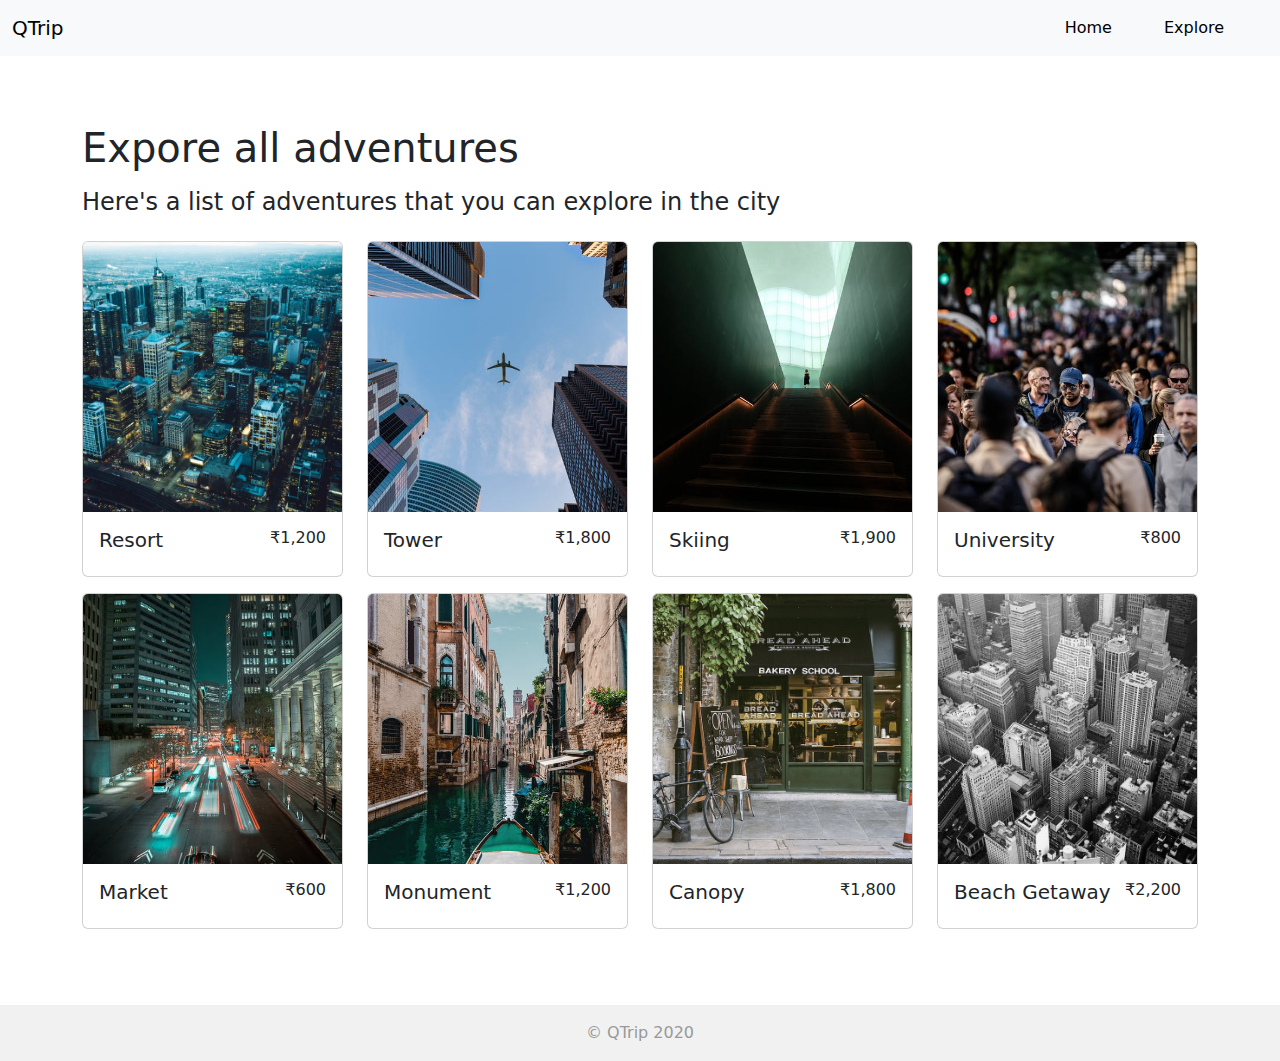
<file: pages/adventures/index.html>
<!DOCTYPE html>
<html lang="en">
  <head>
    <meta charset="UTF-8" />
    <meta name="viewport" content="width=device-width, initial-scale=1.0" />
    <title>QTrip Adventures</title>
    <link rel="stylesheet" href="../../css/styles.css" />
    <link
      href="https://cdn.jsdelivr.net/npm/bootstrap@5.3.3/dist/css/bootstrap.min.css"
      rel="stylesheet"
      integrity="sha384-QWTKZyjpPEjISv5WaRU9OFeRpok6YctnYmDr5pNlyT2bRjXh0JMhjY6hW+ALEwIH"
      crossorigin="anonymous"
    />
  </head>

  <body>
    <!-- TODO: MODULE_ADVENTURES_GRID -->
    <!-- 1. Copy navigation bar HTML from Landing page document -->
    <nav class="navbar navbar-expand-sm bg-body-tertiary text-black mb-5">
      <div class="container-fluid">
        <a class="navbar-brand" href="/index.html">QTrip</a>
        <button
          class="navbar-toggler"
          type="button"
          data-bs-toggle="collapse"
          data-bs-target="#navbarSupportedContent"
        >
          <span class="navbar-toggler-icon"></span>
        </button>
        <div
          class="collapse navbar-collapse justify-content-end"
          id="navbarSupportedContent"
        >
          <ul class="navbar-nav">
            <li class="nav-item">
              <a href="/index.html" class="nav-link">Home</a>
            </li>
            <li class="nav-item">
              <a href="" class="nav-link">Explore</a>
            </li>
          </ul>
        </div>
      </div>
    </nav>

    <div class="container">
      <div class="content">
        <!-- TODO: MODULE_ADVENTURES_GRID -->
        <!-- 1. Create the grid of adventures by adding child elements as required. -->
        <header class="mb-4">
          <h1 class="mb-3">Expore all adventures</h1>
          <h4 class="fw-normal">
            Here's a list of adventures that you can explore in the city
          </h4>
        </header>
        <div class="row">
          <div class="col-6 col-lg-3 mb-3">
            <a href="./resort/index.html">
              <div class="card adventure-card">
                <img
                  src="/assets/adventures/resort.jpg"
                  alt="resort-image"
                  class="card-img-top img-fluid"
                />
                <div
                  class="card-body text-center d-md-flex justify-content-between"
                >
                  <h5 class="card-title fw-medium">Resort</h5>
                  <h6 class="card-text">₹1,200</h6>
                </div>
              </div>
            </a>
          </div>
          <div class="col-6 col-lg-3 mb-3">
            <a href="./resort/index.html">
              <div class="card adventure-card">
                <img
                  src="/assets/adventures/tower.jpg"
                  alt="tower-image"
                  class="card-img-top img-fluid"
                />
                <div
                  class="card-body text-center d-md-flex justify-content-between"
                >
                  <h5 class="card-title fw-medium">Tower</h5>
                  <h6 class="card-text">₹1,800</h6>
                </div>
              </div>
            </a>
          </div>
          <div class="col-6 col-lg-3 mb-3">
            <a href="./resort/index.html">
              <div class="card adventure-card">
                <img
                  src="/assets/adventures/mount.jpg"
                  alt="skiing-image"
                  class="card-img-top img-fluid"
                />
                <div
                  class="card-body text-center d-md-flex justify-content-between"
                >
                  <h5 class="card-title fw-medium">Skiing</h5>
                  <h6 class="card-text">₹1,900</h6>
                </div>
              </div>
            </a>
          </div>
          <div class="col-6 col-lg-3 mb-3">
            <a href="./resort/index.html">
              <div class="card adventure-card">
                <img
                  src="/assets/adventures/university.jpg"
                  alt="university-image"
                  class="card-img-top img-fluid"
                />
                <div
                  class="card-body text-center d-md-flex justify-content-between"
                >
                  <h5 class="card-title fw-medium">University</h5>
                  <h6 class="card-text">₹800</h6>
                </div>
              </div>
            </a>
          </div>
          <div class="col-6 col-lg-3 mb-3">
            <a href="./resort/index.html">
              <div class="card adventure-card">
                <img
                  src="/assets/adventures/market.jpg"
                  alt="market-image"
                  class="card-img-top img-fluid"
                />
                <div
                  class="card-body text-center d-md-flex justify-content-between"
                >
                  <h5 class="card-title fw-medium">Market</h5>
                  <h6 class="card-text">₹600</h6>
                </div>
              </div>
            </a>
          </div>
          <div class="col-6 col-lg-3 mb-3">
            <a href="./resort/index.html">
              <div class="card adventure-card">
                <img
                  src="/assets/adventures/church.jpg"
                  alt="Monument-image"
                  class="card-img-top img-fluid"
                />
                <div
                  class="card-body text-center d-md-flex justify-content-between"
                >
                  <h5 class="card-title fw-medium">Monument</h5>
                  <h6 class="card-text">₹1,200</h6>
                </div>
              </div>
            </a>
          </div>
          <div class="col-6 col-lg-3 mb-3">
            <a href="./resort/index.html">
              <div class="card adventure-card">
                <img
                  src="/assets/adventures/canopy.jpg"
                  alt="canopy-image"
                  class="card-img-top img-fluid"
                />
                <div
                  class="card-body text-center d-md-flex justify-content-between"
                >
                  <h5 class="card-title fw-medium">Canopy</h5>
                  <h6 class="card-text">₹1,800</h6>
                </div>
              </div>
            </a>
          </div>
          <div class="col-6 col-lg-3 mb-3">
            <a href="./resort/index.html">
              <div class="card adventure-card">
                <img
                  src="/assets/adventures/beachside.jpg"
                  alt="beachgateway-image"
                  class="card-img-top img-fluid"
                />
                <div
                  class="card-body text-center d-md-flex justify-content-between"
                >
                  <h5 class="card-title fw-medium text-center text-md-start">
                    Beach Getaway
                  </h5>
                  <h6 class="card-text">₹2,200</h6>
                </div>
              </div>
            </a>
          </div>
        </div>
      </div>
    </div>

    <footer>
      <div class="container">© QTrip 2020</div>
    </footer>

    <script
      src="https://cdn.jsdelivr.net/npm/bootstrap@5.3.3/dist/js/bootstrap.bundle.min.js"
      integrity="sha384-YvpcrYf0tY3lHB60NNkmXc5s9fDVZLESaAA55NDzOxhy9GkcIdslK1eN7N6jIeHz"
      crossorigin="anonymous"
    ></script>
    <script>
      const logoHover = document.querySelector(".navbar-brand");
      const navLinksHover = document.getElementsByClassName("nav-link");

      logoHover.style.borderRadius = "10px";
      navLinksHover[0].style.borderRadius = "10px";
      navLinksHover[1].style.borderRadius = "10px";

      logoHover.addEventListener('mouseover', () => logoHover.style.backgroundColor = "#d1d1d1");
      logoHover.addEventListener('mouseout', () => logoHover.style.backgroundColor = "#f5fafb");
      logoHover.style.transition = "all 0.8s ease";
      navLinksHover[0].addEventListener('mouseover', () => navLinksHover[0].style.backgroundColor = "#d1d1d1");
      navLinksHover[1].addEventListener('mouseover', () => navLinksHover[1].style.backgroundColor = "#d1d1d1");
      navLinksHover[0].addEventListener('mouseout', () => navLinksHover[0].style.backgroundColor = "#f5fafb");
      navLinksHover[1].addEventListener('mouseout', () => navLinksHover[1].style.backgroundColor = "#f5fafb");
      navLinksHover[0].style.transition = "all 0.8s ease";
      navLinksHover[1].style.transition = "all 0.8s ease";
    </script>
  </body>
</html>
</file>
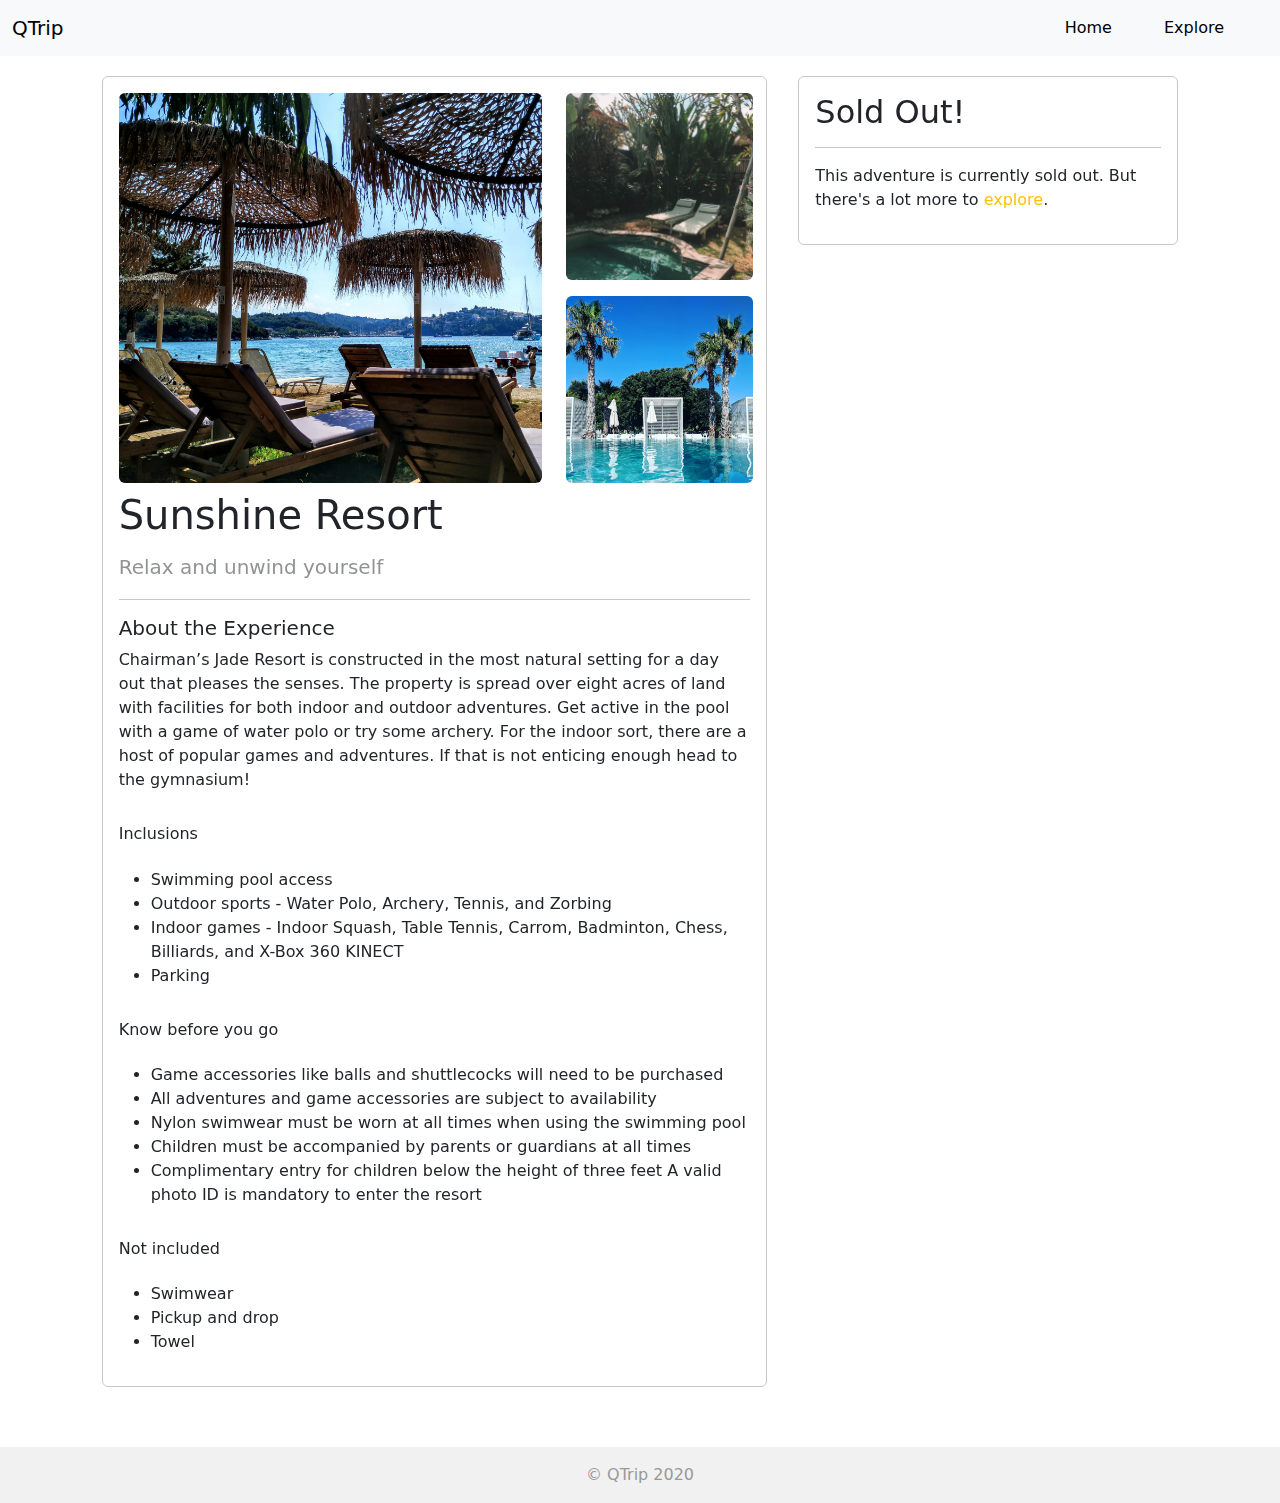
<file: pages/adventures/resort/index.html>
<!DOCTYPE html>
<html lang="en">
  <head>
    <meta charset="UTF-8" />
    <meta name="viewport" content="width=device-width, initial-scale=1.0" />
    <title>QTrip Adventure Detail</title>
    <link rel="stylesheet" href="../../../css/styles.css" />
    <link
      href="https://cdn.jsdelivr.net/npm/bootstrap@5.3.3/dist/css/bootstrap.min.css"
      rel="stylesheet"
      integrity="sha384-QWTKZyjpPEjISv5WaRU9OFeRpok6YctnYmDr5pNlyT2bRjXh0JMhjY6hW+ALEwIH"
      crossorigin="anonymous"
    />
  </head>

  <body>
    <!-- TODO: MODULE_ADVENTURE_DETAILS -->
    <!-- 1. Copy navigation bar HTML from Landing page document -->
    <nav class="navbar navbar-expand-sm bg-body-tertiary text-black">
      <div class="container-fluid">
        <a class="navbar-brand" href="/index.html">QTrip</a>
        <button
          class="navbar-toggler"
          type="button"
          data-bs-toggle="collapse"
          data-bs-target="#navbarSupportedContent"
        >
          <span class="navbar-toggler-icon"></span>
        </button>
        <div
          class="collapse navbar-collapse justify-content-end"
          id="navbarSupportedContent"
        >
          <ul class="navbar-nav">
            <li class="nav-item">
              <a href="/index.html" class="nav-link">Home</a>
            </li>
            <li class="nav-item">
              <a href="../index.html" class="nav-link">Explore</a>
            </li>
          </ul>
        </div>
      </div>
    </nav>

    <div class="container">
      <div class="content">
        <!-- TOOD: MODULE_ADVENTURE_DETAILS -->
        <!-- 1. Write the child elements as required. -->
        <!-- 2. Remember to use .adventure-card and its related classes. -->
        <div class="row justify-content-lg-evenly">
          <div
            class="col-12 col-lg-7 mb-3 mb-lg-0 adventure-detail-card border border-secondary-subtle rounded p-3 pe-lg-0"
          >
            <div class="row">
              <div class="col-12 col-lg-8">
                <img
                  src="/assets/adventures/resort/resort1.jpg"
                  alt="resort1-image "
                  class="img-fluid adventure-card-image rounded"
                />
              </div>
              <div class="col-lg-4 d-none d-lg-block">
                <img
                  src="/assets/adventures/resort/resort2.jpg"
                  alt="resort2-image "
                  class="img-fluid adventure-card-image rounded mb-3"
                  width="93.6%"
                />
                <img
                  src="/assets/adventures/resort/resort3.jpg"
                  alt="resort3-image "
                  class="img-fluid adventure-card-image rounded"
                  width="93.6%"
                />
              </div>
            </div>
            <section class="me-3">
              <h1 class="py-2 fw-medium">Sunshine Resort</h1>
              <h5 class="text-body-tertiary pb-1">Relax and unwind yourself</h5>
              <hr />
              <h5>About the Experience</h5>
              <p>
                Chairman’s Jade Resort is constructed in the most natural
                setting for a day out that pleases the senses. The property is
                spread over eight acres of land with facilities for both indoor
                and outdoor adventures. Get active in the pool with a game of
                water polo or try some archery. For the indoor sort, there are a
                host of popular games and adventures. If that is not enticing
                enough head to the gymnasium!
              </p>
              <h6 class="py-3">Inclusions</h6>
              <ul>
                <li>Swimming pool access</li>
                <li>
                  Outdoor sports - Water Polo, Archery, Tennis, and Zorbing
                </li>
                <li>
                  Indoor games - Indoor Squash, Table Tennis, Carrom, Badminton,
                  Chess, Billiards, and X-Box 360 KINECT
                </li>
                <li>Parking</li>
              </ul>
              <h6 class="py-3">Know before you go</h6>
              <ul>
                <li>Game accessories like balls and shuttlecocks will need to be purchased</li>
                <li>All adventures and game accessories are subject to availability</li>
                <li>Nylon swimwear must be worn at all times when using the swimming pool</li>
                <li>Children must be accompanied by parents or guardians at all times</li>
                <li>Complimentary entry for children below the height of three feet A valid photo ID is mandatory to enter the resort</li>
              </ul>
              <h6 class="py-3">Not included</h6>
              <ul>
                <li>Swimwear</li>
                <li>Pickup and drop</li>
                <li>Towel</li>
              </ul>
            </section>
          </div>
          <div
            class="col-12 col-lg-4 adventure-detail-card border border-secondary-subtle rounded p-3"
          >
            <h2>Sold Out!</h2>
            <hr>
            <p>This adventure is currently sold out. But there's a lot more to <a href="../index.html" class="text-warning">explore</a>.</p>
          </div>
        </div>
      </div>
    </div>
    <footer>
      <div class="container">© QTrip 2020</div>
    </footer>
    <script
      src="https://cdn.jsdelivr.net/npm/bootstrap@5.3.3/dist/js/bootstrap.bundle.min.js"
      integrity="sha384-YvpcrYf0tY3lHB60NNkmXc5s9fDVZLESaAA55NDzOxhy9GkcIdslK1eN7N6jIeHz"
      crossorigin="anonymous"
    ></script>
    <script>
      const logoHover = document.querySelector(".navbar-brand");
      const navLinksHover = document.getElementsByClassName("nav-link");

      logoHover.style.borderRadius = "10px";
      navLinksHover[0].style.borderRadius = "10px";
      navLinksHover[1].style.borderRadius = "10px";

      logoHover.addEventListener('mouseover', () => logoHover.style.backgroundColor = "#d1d1d1");
      logoHover.addEventListener('mouseout', () => logoHover.style.backgroundColor = "#f5fafb");
      logoHover.style.transition = "all 0.8s ease";
      navLinksHover[0].addEventListener('mouseover', () => navLinksHover[0].style.backgroundColor = "#d1d1d1");
      navLinksHover[1].addEventListener('mouseover', () => navLinksHover[1].style.backgroundColor = "#d1d1d1");
      navLinksHover[0].addEventListener('mouseout', () => navLinksHover[0].style.backgroundColor = "#f5fafb");
      navLinksHover[1].addEventListener('mouseout', () => navLinksHover[1].style.backgroundColor = "#f5fafb");
      navLinksHover[0].style.transition = "all 0.8s ease";
      navLinksHover[1].style.transition = "all 0.8s ease";
    </script>
  </body>
</html>
</file>
<file: css/styles.css>
* {
  margin: 0px;
  padding: 0px;
}
html,
body {
  position: relative;
}

body {
  overflow-y: auto;
  min-height: 100vh;
}
textarea:focus,
input:focus {
  outline: none;
}
a {
  color: inherit !important;
  text-decoration: none !important;
}
footer {
  background: #f1f1f1;
  width: 100%;
  padding: 16px 0px;
  color: #999;
  vertical-align: bottom;
  margin-top: 40px;
  text-align: center;
  /* width: 100%; */
  /* height: 2.5rem;   */
}

.banner {
  height: 500px;
  width: 100%;
  background: #999;
  margin: 20px 0px;
}

.content {
  padding: 20px 0px;
  /* display: flex; */
  /* flex-wrap: wrap; */
}

/* ================================== */
/* Layout page CSS */
/* ================================== */

.tile {
  /* TODO: MODULE_CARDS */
  /* 1. Fill in the required properties. */
  height: 100%;
  position: relative;
  width: 100%;
  border-radius: 10px;
  overflow: hidden;
}
.tile img {
  /* TODO: MODULE_CARDS */
  /* 1. Fill in the required properties. */
  height: 100%;
  object-fit: cover;
  object-position: center;
  transition: all 0.5s ease;
}
.tile:hover img {
  /* TODO: MODULE_CARDS */
  /* 1. Fill in the required properties. */
  transform: scale(105%);
  filter: brightness(0.5);
}

/* Hint: Notice the position:absolute and z-index properties. */
/* Think about how those in relation to the existing "tile" classes. */
.tile-text {
  position: absolute;
  z-index: 1;
  text-transform: uppercase;
  letter-spacing: 2px;
  bottom: 5px;
  left: 40px;
  right: 40px;
}

.hero-image {
  /* Use "linear-gradient" to add a darken background effect to the image (photographer.jpg). This will make the text easier to read */
  background-image: linear-gradient(rgba(0, 0, 0, 0.5), rgba(0, 0, 0, 0.5)),
    url("/assets/hero.jpg");

  /* TODO: MODULE_LAYOUT */
  /* 1. Set a specific height. */
  height: 60vh;
  /* 2. Position and center the image to scale nicely on all screens. */
  background-size: cover;
  background-position: center;
  gap: 8px;
}

.hero-subheading {
  font-size: 24px;
  font-weight: 100;
}
.hero-input {
  width: 80%;
  height: 50px;
  padding: 16px;
  border-radius: 8px;
  border: none;
}

.nav-link {
  margin-right: 36px;
}

/* ================================== */
/* Adventures grid page CSS */
/* ================================== */

.adventure-card {
  /* TODO: MODULE_ADVENTURES_GRID */
  /* 1. Fill in the required properties. */
  
}
.adventure-card img {
  /* TODO: MODULE_ADVENTURES_GRID */
  /* 1. Fill in the required properties. */
  height: 30vh;
  object-fit: cover;
  object-position: center;
  transition: all 0.5s ease; 
}
.adventure-card img:hover {
  /* TODO: MODULE_ADVENTURES_GRID */
  /* 1. Fill in the required properties. */
  filter: brightness(60%);
}

/* ================================== */
/* Adventure details page CSS */
/* ================================== */

.adventure-detail-card {
  /* TODO: MODULE_ADVENTURE_DETAILS */
  /* 1. Fill in the required properties. */
  height: min-content;
}

.adventure-card-image {
  /* TODO: MODULE_ADVENTURE_DETAILS */
  /* 1. Fill in the required properties. */
  object-fit: cover;
  object-position: center;
  transition: all 0.5s ease;
}
.adventure-card-image:hover {
  /* TODO: MODULE_ADVENTURE_DETAILS */
  /* 1. Fill in the required properties. */
  filter: brightness(0.6);
}
.experience-content ul li {
  margin-left: 16px;
  padding: 0;
}

@media only screen and (min-width: 768px) {
  /* For desktops phones: */
  #reservation {
    width: 400px;
    position: fixed;
  }
}

@media (min-width: 992px) {
  .row .p-3 {
    position: sticky;
    top: 75px;
  }
}
</file>
